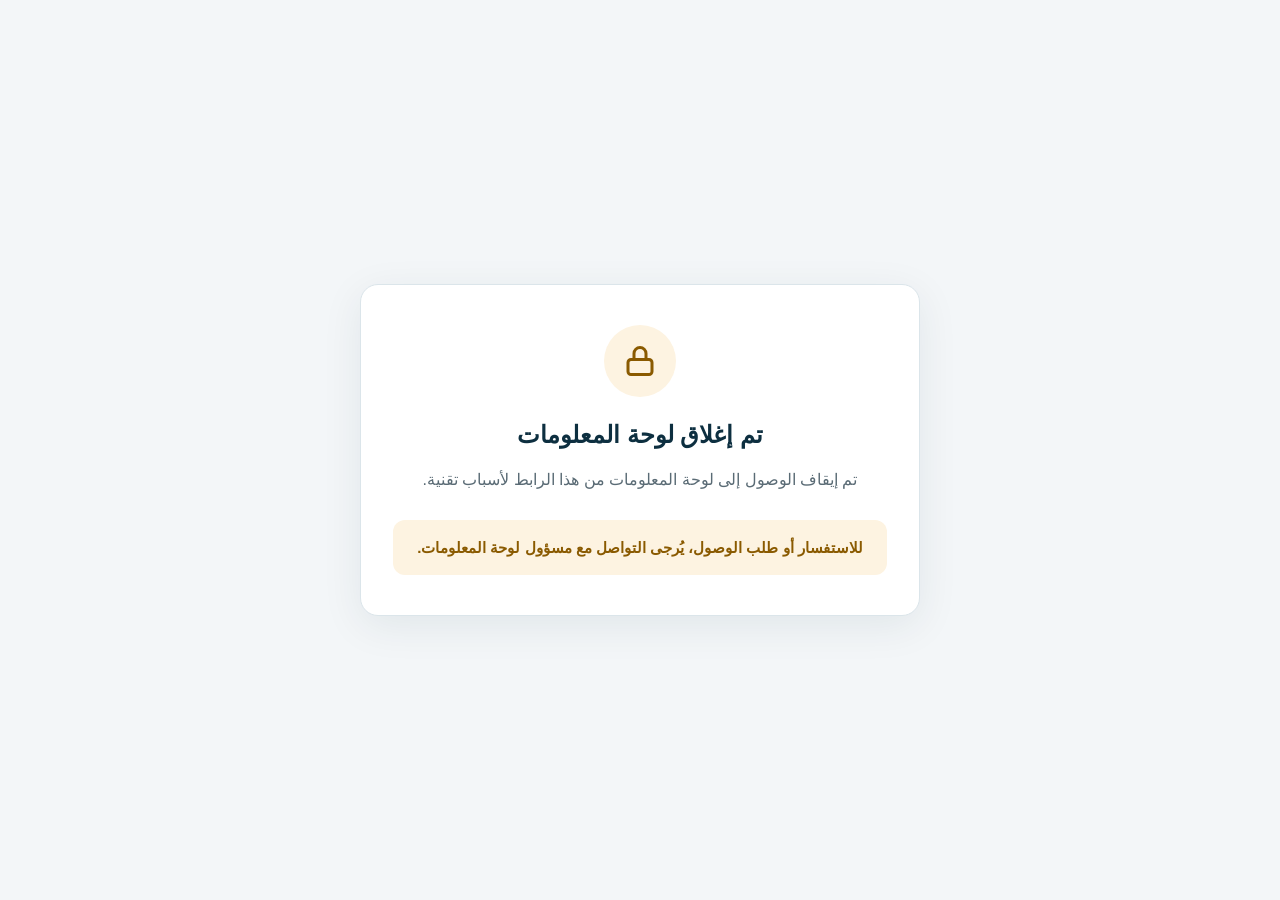
<file: index.html>
<!DOCTYPE html>
<html lang="ar" dir="rtl">
<head>
<meta charset="utf-8">
<meta name="viewport" content="width=device-width, initial-scale=1">
<meta name="robots" content="noindex, nofollow, noarchive">
<meta http-equiv="Cache-Control" content="no-store">
<title>تم إغلاق لوحة المعلومات</title>
<style>
  :root{
    --bg:#f3f6f8; --card:#ffffff; --ink:#0d2f40; --muted:#5a6b75; --line:#dbe5ea;
    --accent:#b08a4e; --warn-bg:#fdf3e1; --warn-ink:#8a5a00;
  }
  @media (prefers-color-scheme: dark){
    :root{ --bg:#0b1a22; --card:#112430; --ink:#e8f0f4; --muted:#9fb2bd; --line:#1f3846; --warn-bg:#2b2412; --warn-ink:#f0c46a; }
  }
  *{box-sizing:border-box}
  html,body{height:100%}
  body{
    margin:0; background:var(--bg); color:var(--ink);
    font-family:"Tajawal","Segoe UI",Tahoma,Arial,sans-serif;
    display:flex; align-items:center; justify-content:center; padding:24px 16px;
  }
  .box{
    width:100%; max-width:560px; background:var(--card); border:1px solid var(--line);
    border-radius:18px; padding:40px 32px; text-align:center;
    box-shadow:0 10px 40px rgba(13,47,64,.08);
  }
  .icon{
    width:72px; height:72px; margin:0 auto 20px; border-radius:50%;
    background:var(--warn-bg); color:var(--warn-ink);
    display:flex; align-items:center; justify-content:center;
  }
  .icon svg{width:36px; height:36px}
  h1{font-size:24px; margin:0 0 12px; line-height:1.5}
  p{font-size:16px; line-height:1.9; color:var(--muted); margin:0 0 8px}
  .note{
    margin-top:24px; padding:14px 16px; border-radius:12px;
    background:var(--warn-bg); color:var(--warn-ink); font-size:15px; line-height:1.8; font-weight:600;
  }
  @media (max-width:480px){ .box{padding:32px 20px} h1{font-size:21px} }
</style>
</head>
<body>
  <main class="box" role="main">
    <div class="icon" aria-hidden="true">
      <svg viewBox="0 0 24 24" fill="none" stroke="currentColor" stroke-width="2" stroke-linecap="round" stroke-linejoin="round">
        <rect x="4" y="11" width="16" height="10" rx="2"/>
        <path d="M8 11V7a4 4 0 0 1 8 0v4"/>
      </svg>
    </div>
    <h1>تم إغلاق لوحة المعلومات</h1>
    <p>تم إيقاف الوصول إلى لوحة المعلومات من هذا الرابط لأسباب تقنية.</p>
    <div class="note">للاستفسار أو طلب الوصول، يُرجى التواصل مع مسؤول لوحة المعلومات.</div>
  </main>
</body>
</html>
</file>
